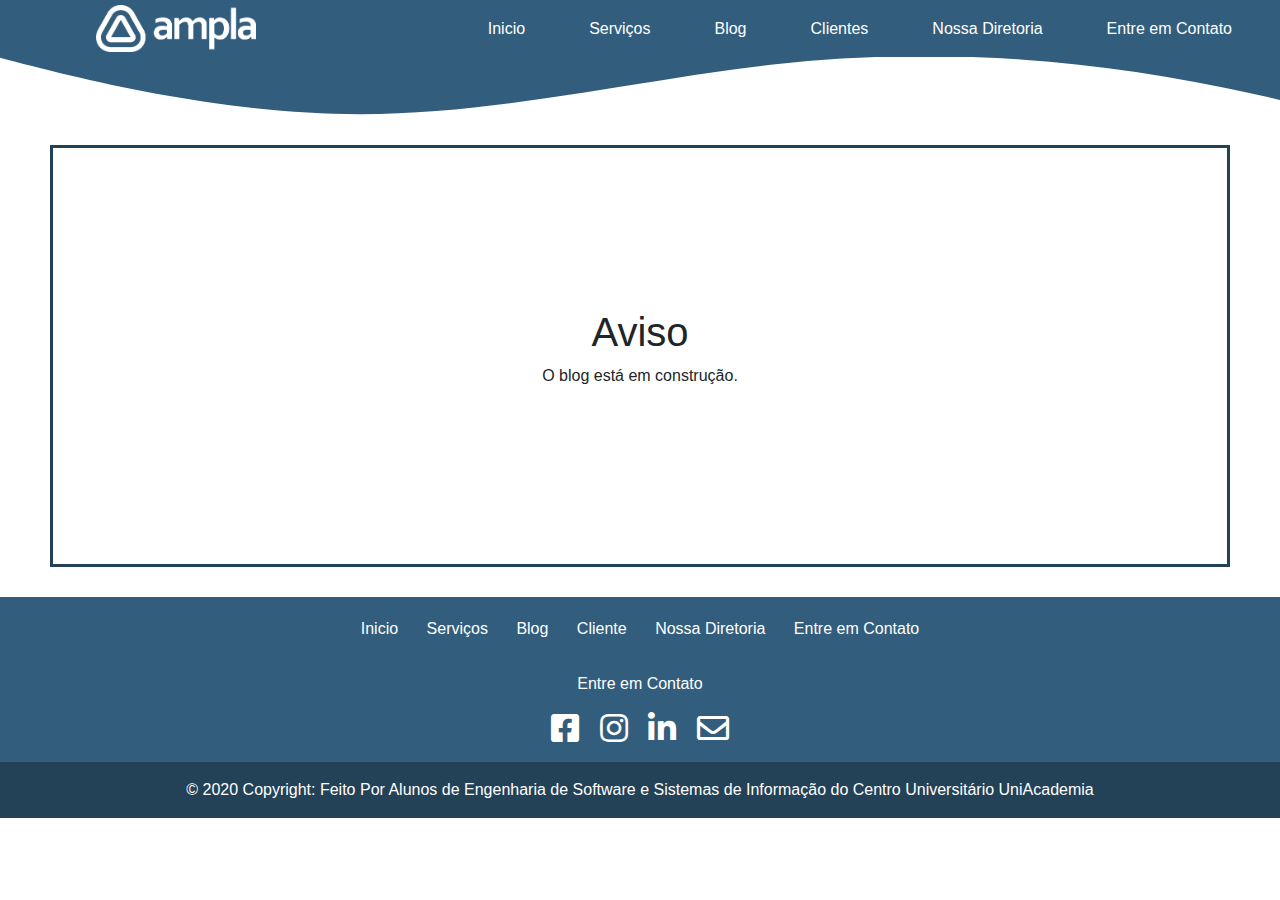
<file: projeto-ampla/blog.html>
<!doctype html>
<html lang="pt-br">
  <head>
    <!-- Required meta tags -->
    <meta charset="utf-8">
    <meta name="viewport" content="width=device-width, initial-scale=1, shrink-to-fit=no">

    <!-- Bootstrap CSS -->
    <link rel="stylesheet" href="css/bootstrap.min.css">
    <link rel="stylesheet" href="css/custom-base.css">
    <link rel="stylesheet" href="https://cdnjs.cloudflare.com/ajax/libs/font-awesome/5.11.2/css/all.css">
    <link rel="stylesheet" href="css/blog.css">
    
    <title>Blog</title>
  </head>
  <body>

    <header class="fixed-top">
        <nav class="navbar navbar-expand-lg navbar-dark py-0">
            <a class="navbar-brand" href="#"><img src="img/logo.png" id="logo" alt=""></a>
            <button class="navbar-toggler" type="button" data-toggle="collapse" data-target="#navbarNav" aria-controls="navbarSupportedContent" aria-expanded="false" aria-label="Toggle navigation">
              <span class="navbar-toggler-icon"></span>
            </button>
            <div class="collapse navbar-collapse justify-content-end" id="navbarNav">
              <ul class="navbar-nav">
                <li class="nav-item mx-4 py-0">
                  <a class="nav-link py-0" href="index.html">Inicio</a>
                </li>
                <li class="nav-item mx-4">
                  <a class="nav-link py-0" href="servico.html">Serviços</a>
                </li>
                <li class="nav-item mx-4">
                  <a class="nav-link py-0" href="blog.html">Blog</a>
                </li>
                <li class="nav-item mx-4 w-1">
                  <a class="nav-link py-0" href="clientes.html">Clientes</a>
                </li>
                <li class="nav-item mx-4 w-1">
                  <a class="nav-link py-0" href="nossaDiretoria.html">Nossa Diretoria</a>
                </li>
                <li class="nav-item mx-4 w-1">
                  <a class="nav-link py-0" href="entreContato.html">Entre em Contato</a>
                </li>
              </ul>
            </div>
          </nav>
          <svg class="svg-menu" xmlns="http://www.w3.org/2000/svg" viewBox="70 50 1030 250"><path fill="#325D7D" fill-opacity="1" d="M0,32L60,48C120,64,240,96,360,96C480,96,600,64,720,53.3C840,43,960,53,1080,80C1200,107,1320,149,1380,170.7L1440,192L1440,0L1380,0C1320,0,1200,0,1080,0C960,0,840,0,720,0C600,0,480,0,360,0C240,0,120,0,60,0L0,0Z"></path></svg>
    </header>
    

    <main class="mx-auto">
      <div class="aviso">
        <h1>Aviso</h1>
        <p>O blog está em construção.</p>
      </div>
    </main>
    <footer>
        <p>
          <a href="index.html">Inicio</a>
          <a href="servico.html">Serviços</a>
          <a href="blog.html">Blog</a>
          <a href="clientes.html">Cliente</a>
          <a href="nossaDiretoria.html">Nossa Diretoria</a>
          <a href="entreContato.html">Entre em Contato</a>
        </p>
        <div class="media-social text-center ">
            <p>Entre em Contato</p>
            <a href="https://www.facebook.com/amplajr/"><i class="fab fa-facebook-square fa-2x mx-2"></i></a>
            <a href="https://instagram.com/amplajr?igshid=kc9h6whijxuz"><i class="fab fa-instagram fa-2x mx-2"></i></a>
            <a href="https://www.linkedin.com/company/amplajr"><i class="fab fa-linkedin-in fa-2x mx-2"></i></a>
            <a href="comercial.amplajr@gmail.com"><i class="far fa-envelope fa-2x mx-2"></i></a>
        </div>
        <div class="footer-copyright text-center py-3">
            © 2020 Copyright:
            <span>Feito Por Alunos de <a href="https://www.uniacademia.edu.br/curso/engenharia-de-software" class="text-white">Engenharia de Software</a> e <a href="https://www.uniacademia.edu.br/curso/sistemas-de-informacao" class="text-white">Sistemas de Informação</a> do Centro Universitário <a href="https://www.uniacademia.edu.br/" class="text-white">UniAcademia</a></span>
        </div>        
    </footer>

    <script src="https://code.jquery.com/jquery-3.5.1.slim.min.js" integrity="sha384-DfXdz2htPH0lsSSs5nCTpuj/zy4C+OGpamoFVy38MVBnE+IbbVYUew+OrCXaRkfj" crossorigin="anonymous"></script>
    <script src="https://cdn.jsdelivr.net/npm/popper.js@1.16.1/dist/umd/popper.min.js" integrity="sha384-9/reFTGAW83EW2RDu2S0VKaIzap3H66lZH81PoYlFhbGU+6BZp6G7niu735Sk7lN" crossorigin="anonymous"></script>
    <script src="js/bootstrap.min.js"></script>
  </body>
</html>
</file>
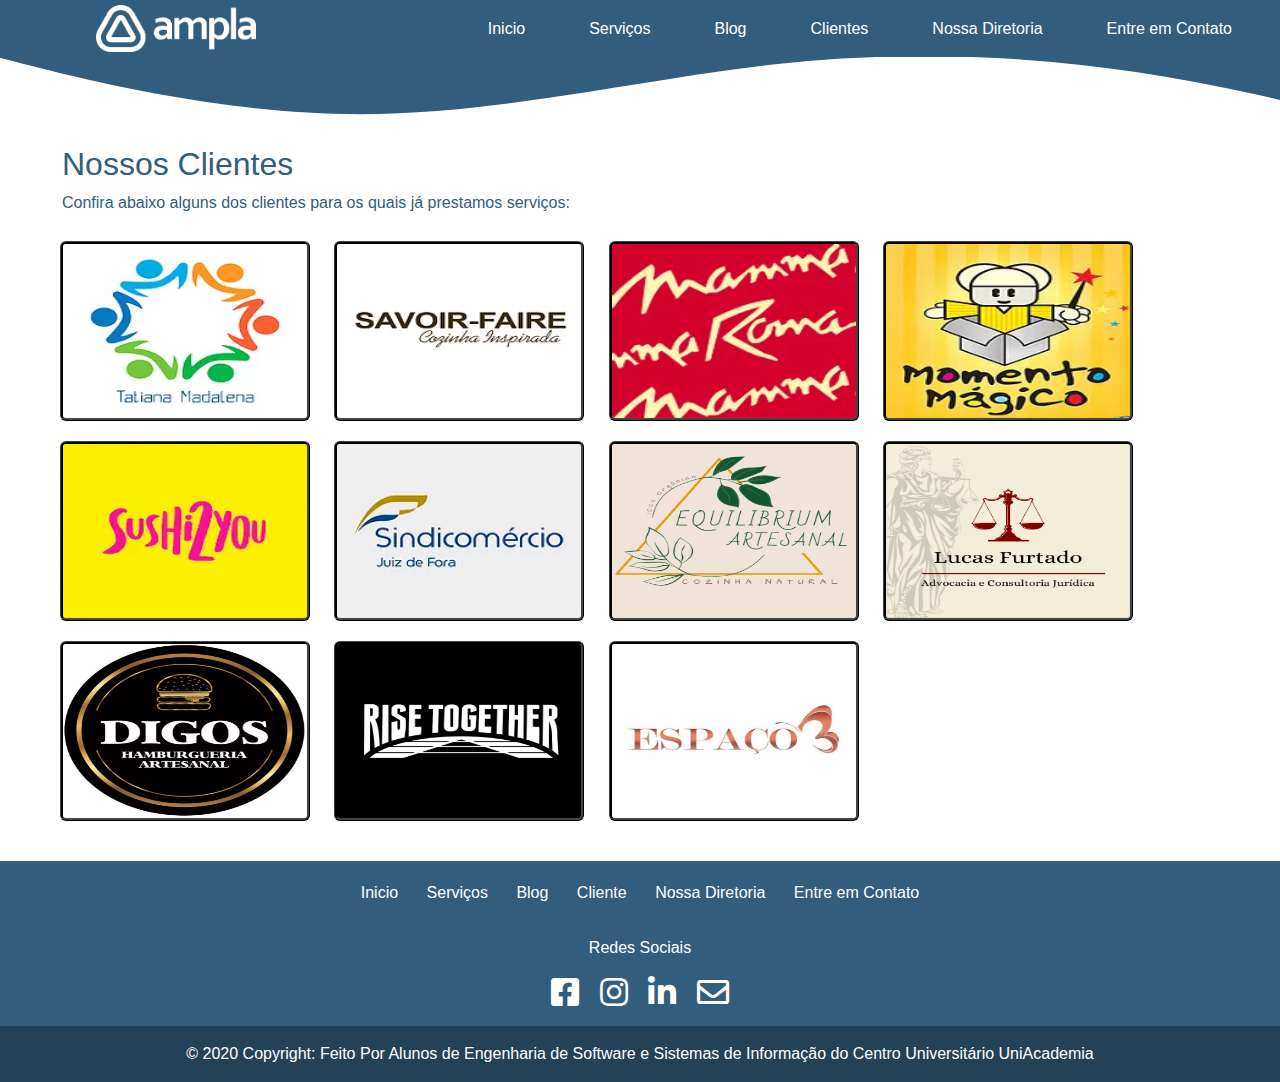
<file: projeto-ampla/clientes.html>
<!doctype html>
<html lang="pt-br">
  <head>
    <!-- Required meta tags -->
    <meta charset="utf-8">
    <meta name="viewport" content="width=device-width, initial-scale=1, shrink-to-fit=no">

    <!-- Bootstrap CSS -->
    <link rel="stylesheet" href="css/bootstrap.min.css">
    <link rel="stylesheet" href="css/custom-base.css">
    <link rel="stylesheet" href="https://cdnjs.cloudflare.com/ajax/libs/font-awesome/5.11.2/css/all.css">
    <link rel="icon" href="icone.jpg"/>

    <title>Ampla Consultoria Jr.</title>
  </head>
  <body>


    <header class="fixed-top">
        <nav class="navbar navbar-expand-lg navbar-dark py-0">
            <a class="navbar-brand" href="#"><img src="img/logo.png" id="logo" alt=""></a>
            <button class="navbar-toggler" type="button" data-toggle="collapse" data-target="#navbarNav" aria-controls="navbarSupportedContent" aria-expanded="false" aria-label="Toggle navigation">
              <span class="navbar-toggler-icon"></span>
            </button>
            <div class="collapse navbar-collapse justify-content-end" id="navbarNav">
              <ul class="navbar-nav">
                <li class="nav-item mx-4 py-0">
                  <a class="nav-link py-0" href="index.html">Inicio</a>
                </li>
                <li class="nav-item mx-4">
                  <a class="nav-link py-0" href="servico.html">Serviços</a>
                </li>
                <li class="nav-item mx-4">
                  <a class="nav-link py-0" href="blog.html">Blog</a>
                </li>
                <li class="nav-item mx-4 w-1">
                  <a class="nav-link py-0" href="clientes.html">Clientes</a>
                </li>
                <li class="nav-item mx-4 w-1">
                  <a class="nav-link py-0" href="nossaDiretoria.html">Nossa Diretoria</a>
                </li>
                <li class="nav-item mx-4 w-1">
                  <a class="nav-link py-0" href="entreContato.html">Entre em Contato</a>
                </li>
              </ul>
            </div>
          </nav>
          <svg class="svg-menu" xmlns="http://www.w3.org/2000/svg" viewBox="70 50 1030 250"><path fill="#325D7D" fill-opacity="1" d="M0,32L60,48C120,64,240,96,360,96C480,96,600,64,720,53.3C840,43,960,53,1080,80C1200,107,1320,149,1380,170.7L1440,192L1440,0L1380,0C1320,0,1200,0,1080,0C960,0,840,0,720,0C600,0,480,0,360,0C240,0,120,0,60,0L0,0Z"></path></svg>
    </header>
    

    <main class="mx-auto">
      <h2 class="textoCliente">Nossos Clientes</h2>
      <p class="textoCliente">Confira abaixo alguns dos clientes para os quais já prestamos serviços:</p>
      <img src="img/download.webp" alt="" class="imagemCliente">
      <img src="img/logo-savoir-faire.webp" alt="" class="imagemCliente">
      <img src="img/mamma.webp" alt="" class="imagemCliente">
      <img src="img/mmfestas_01.webp" alt="" class="imagemCliente">
      <img src="img/s2y.webp" alt="" class="imagemCliente">
      <img src="img/sindi.webp" alt="" class="imagemCliente">
      <img src="img/1ff72026-e452-437b-b4a6-4083334dc9f2.jpg" alt="" class="imagemCliente">
      <img src="img/2bb64a09-dc49-4dd8-ba40-3c721b79edd2.jpg" alt="" class="imagemCliente">
      <img src="img/43f21e04-f7ba-417b-b74d-fff880af8c05.jpg" alt="" class="imagemCliente">
      <img src="img/65aee3f7-ef5e-4a8b-91d1-0147fd37a285.jpg" alt="" class="imagemCliente">
      <img src="img/92984373-ce19-4a29-9b4f-83e48214e184.jpg" alt="" class="imagemCliente">
      
    </main>
    <footer>
        <p>
          <a href="index.html">Inicio</a>
          <a href="servico.htmls">Serviços</a>
          <a href="blog.html">Blog</a>
          <a href="clientes.html">Cliente</a>
          <a href="nossaDiretoria.html">Nossa Diretoria</a>
          <a href="entreContato.html">Entre em Contato</a>
        </p>
        <div class="media-social text-center ">
            <p>Redes Sociais</p>
            <a href="https://www.facebook.com/amplajr/"><i class="fab fa-facebook-square fa-2x mx-2"></i></a>
            <a href="https://instagram.com/amplajr?igshid=kc9h6whijxuz"><i class="fab fa-instagram fa-2x mx-2"></i></a>
            <a href="https://www.linkedin.com/company/amplajr"><i class="fab fa-linkedin-in fa-2x mx-2"></i></a>
            <a href="comercial.amplajr@gmail.com"><i class="far fa-envelope fa-2x mx-2"></i></a>
        </div>
        <div class="footer-copyright text-center py-3">
            © 2020 Copyright:
            <span>Feito Por Alunos de <a href="https://www.uniacademia.edu.br/curso/engenharia-de-software" class="text-white">Engenharia de Software</a> e <a href="https://www.uniacademia.edu.br/curso/sistemas-de-informacao" class="text-white">Sistemas de Informação</a> do Centro Universitário <a href="https://www.uniacademia.edu.br/" class="text-white">UniAcademia</a></span>
        </div>        
    </footer>

    <script src="https://code.jquery.com/jquery-3.5.1.slim.min.js" integrity="sha384-DfXdz2htPH0lsSSs5nCTpuj/zy4C+OGpamoFVy38MVBnE+IbbVYUew+OrCXaRkfj" crossorigin="anonymous"></script>
    <script src="https://cdn.jsdelivr.net/npm/popper.js@1.16.1/dist/umd/popper.min.js" integrity="sha384-9/reFTGAW83EW2RDu2S0VKaIzap3H66lZH81PoYlFhbGU+6BZp6G7niu735Sk7lN" crossorigin="anonymous"></script>
    <script src="js/bootstrap.min.js"></script>
  </body>
</html>
</file>
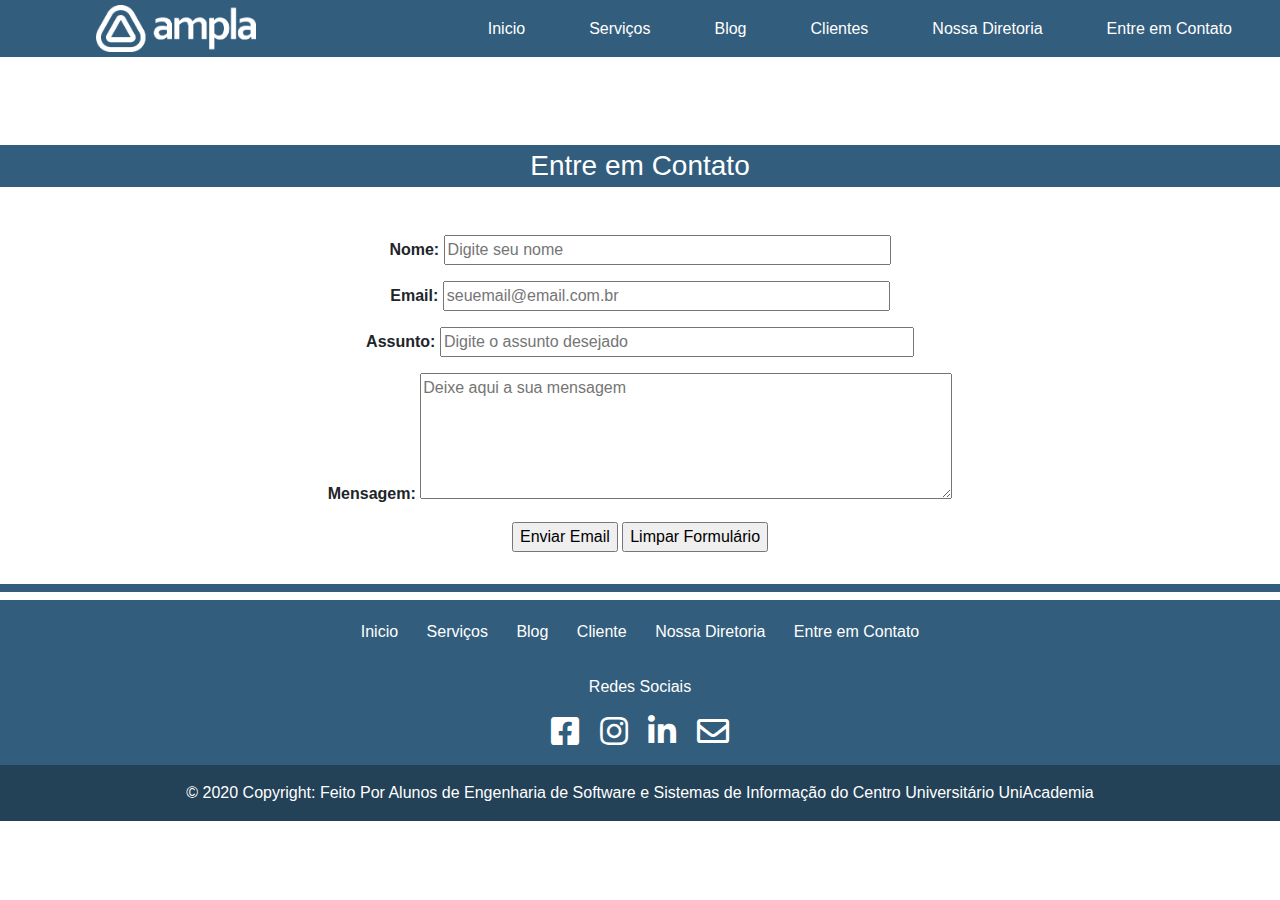
<file: projeto-ampla/entreContato.html>
<!doctype html>
<html lang="pt-br">
  <head>
    <!-- Required meta tags -->
    <meta charset="utf-8">
    <meta name="viewport" content="width=device-width, initial-scale=1, shrink-to-fit=no">

    <!-- Bootstrap CSS -->
    <link rel="stylesheet" href="css/bootstrap.min.css">
    <link rel="stylesheet" href="css/custom-base.css">
    <link rel="stylesheet" href="https://cdnjs.cloudflare.com/ajax/libs/font-awesome/5.11.2/css/all.css">
    <link rel="icon" href="icone.jpg"/>

    <title>Ampla - Entre em Contato</title>
  </head>
  <body>


    <header class="fixed-top">
        <nav class="navbar navbar-expand-lg navbar-dark py-0">
            <a class="navbar-brand" href="#"><img src="img/logo.png" id="logo" alt=""></a>
            <button class="navbar-toggler" type="button" data-toggle="collapse" data-target="#navbarNav" aria-controls="navbarSupportedContent" aria-expanded="false" aria-label="Toggle navigation">
              <span class="navbar-toggler-icon"></span>
            </button>
            <div class="collapse navbar-collapse justify-content-end" id="navbarNav">
              <ul class="navbar-nav">
                <li class="nav-item mx-4 py-0">
                  <a class="nav-link py-0" href="index.html">Inicio</a>
                </li>
                <li class="nav-item mx-4">
                  <a class="nav-link py-0" href="servico.html">Serviços</a>
                </li>
                <li class="nav-item mx-4">
                  <a class="nav-link py-0" href="blog.html">Blog</a>
                </li>
                <li class="nav-item mx-4 w-1">
                  <a class="nav-link py-0" href="clientes.html">Clientes</a>
                </li>
                <li class="nav-item mx-4 w-1">
                  <a class="nav-link py-0" href="nossaDiretoria.html">Nossa Diretoria</a>
                </li>
                <li class="nav-item mx-4 w-1">
                  <a class="nav-link py-0" href="entreContato.html">Entre em Contato</a>
                </li>
              </ul>
            </div>
          </nav>          
    </header>
    

    <main class="mx-auto">
      
    </main>
    <div style="margin: 0px; float: center; text-align: justify;">
    <h3 style="color: rgb(255, 255, 255); text-align: center; padding: 4px 0px; background-color: rgb(50, 93, 125);">Entre em Contato</h3> 
   
  
</div>
<br>
<div class="text-center py-3" >

  <form name="formulario" method="post">
    <p><b>Nome:</b>
    <input type=text name="nome" placeholder="Digite seu nome" size="45"></p>
    <p><b>Email:</b>
    <input type="email" name="email" placeholder="seuemail@email.com.br" size="45"></p>
    <p><b>Assunto:</b>
    <input type=text name="assunto" placeholder="Digite o assunto desejado" size="48"></p>
    <p><b>Mensagem:</b>
    <textarea name="Mensagem" rows="5" cols="55" wrap="virtual" placeholder="Deixe aqui a sua mensagem"></textarea></p>
    <p><input type="submit" class="enviar" value="Enviar Email"> 
       <input type="reset" class="limpar" value="Limpar Formulário"></p>
  </form>

</div>
    <h3 style="color:rgb(50, 93, 125); padding: 4px 0px; background-color: rgb(50, 93, 125);"></h3> 

    <footer>
        <p>
          <a href="index.html">Inicio</a>
          <a href="servico.html">Serviços</a>
          <a href="blog.html">Blog</a>
          <a href="clientes.html">Cliente</a>
          <a href="nossaDiretoria.html">Nossa Diretoria</a>
          <a href="entreContato.html">Entre em Contato</a>
        </p>
        <div class="media-social text-center ">
            <p>Redes Sociais</p>
            <a href="https://www.facebook.com/amplajr/"><i class="fab fa-facebook-square fa-2x mx-2"></i></a>
            <a href="https://instagram.com/amplajr?igshid=kc9h6whijxuz"><i class="fab fa-instagram fa-2x mx-2"></i></a>
            <a href="https://www.linkedin.com/company/amplajr"><i class="fab fa-linkedin-in fa-2x mx-2"></i></a>
            <a href="comercial.amplajr@gmail.com"><i class="far fa-envelope fa-2x mx-2"></i></a>
        </div>
        <div class="footer-copyright text-center py-3">
            © 2020 Copyright:
            <span>Feito Por Alunos de <a href="https://www.uniacademia.edu.br/curso/engenharia-de-software" class="text-white">Engenharia de Software</a> e <a href="https://www.uniacademia.edu.br/curso/sistemas-de-informacao" class="text-white">Sistemas de Informação</a> do Centro Universitário <a href="https://www.uniacademia.edu.br/" class="text-white">UniAcademia</a></span>
        </div>        
    </footer>

    <script src="https://code.jquery.com/jquery-3.5.1.slim.min.js" integrity="sha384-DfXdz2htPH0lsSSs5nCTpuj/zy4C+OGpamoFVy38MVBnE+IbbVYUew+OrCXaRkfj" crossorigin="anonymous"></script>
    <script src="https://cdn.jsdelivr.net/npm/popper.js@1.16.1/dist/umd/popper.min.js" integrity="sha384-9/reFTGAW83EW2RDu2S0VKaIzap3H66lZH81PoYlFhbGU+6BZp6G7niu735Sk7lN" crossorigin="anonymous"></script>
    <script src="js/bootstrap.min.js"></script>
  </body>
</html>
</file>
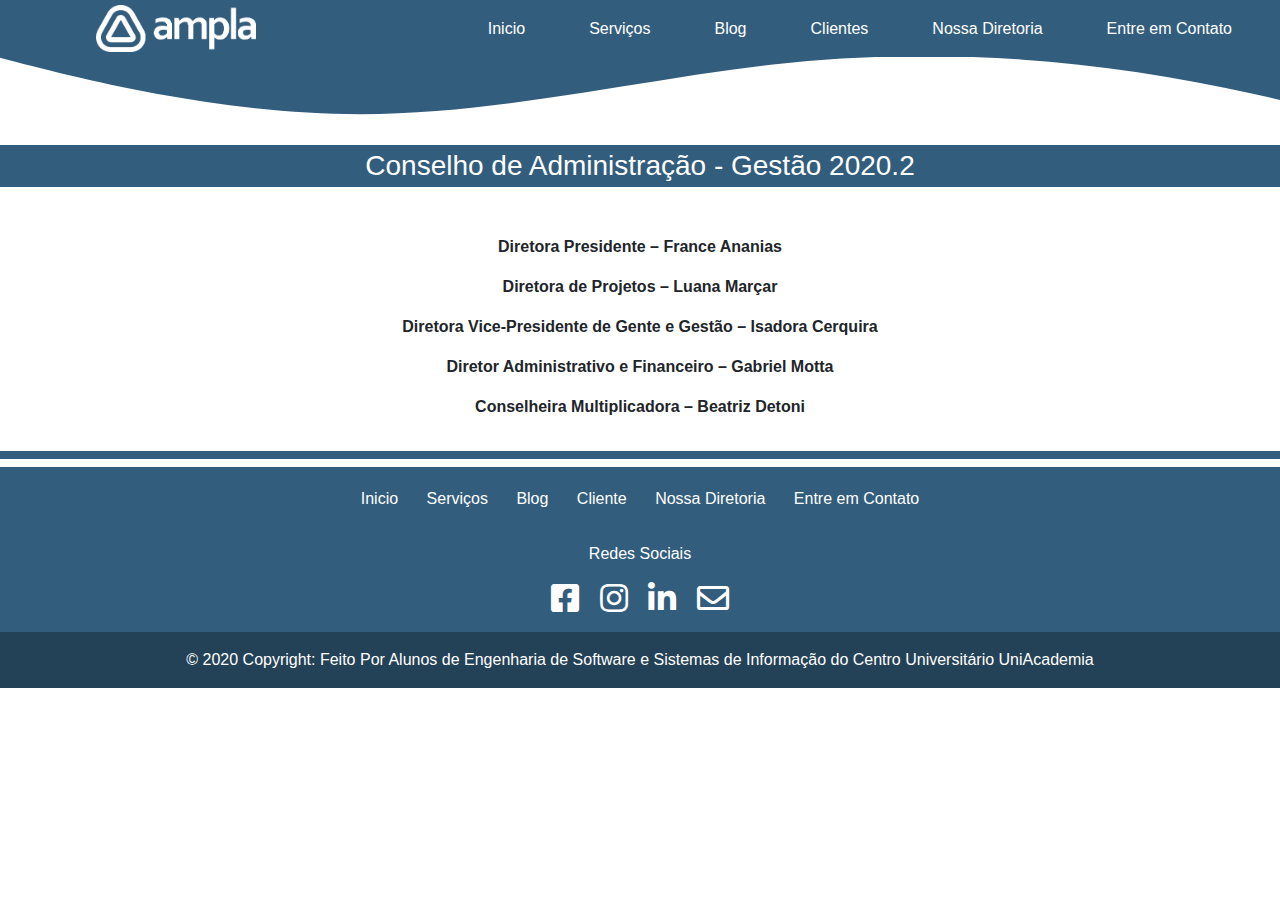
<file: projeto-ampla/nossaDiretoria.html>
<!doctype html>
<html lang="pt-br">
  <head>
    <!-- Required meta tags -->
    <meta charset="utf-8">
    <meta name="viewport" content="width=device-width, initial-scale=1, shrink-to-fit=no">

    <!-- Bootstrap CSS -->
    <link rel="stylesheet" href="css/bootstrap.min.css">
    <link rel="stylesheet" href="css/custom-base.css">
    <link rel="stylesheet" href="https://cdnjs.cloudflare.com/ajax/libs/font-awesome/5.11.2/css/all.css">
    <link rel="icon" href="icone.jpg"/>

    <title>Ampla - Nossa Diretoria</title>
  </head>
  <body>


    <header class="fixed-top">
        <nav class="navbar navbar-expand-lg navbar-dark py-0">
            <a class="navbar-brand" href="#"><img src="img/logo.png" id="logo" alt=""></a>
            <button class="navbar-toggler" type="button" data-toggle="collapse" data-target="#navbarNav" aria-controls="navbarSupportedContent" aria-expanded="false" aria-label="Toggle navigation">
              <span class="navbar-toggler-icon"></span>
            </button>
            <div class="collapse navbar-collapse justify-content-end" id="navbarNav">
              <ul class="navbar-nav">
                <li class="nav-item mx-4 py-0">
                  <a class="nav-link py-0" href="index.html">Inicio</a>
                </li>
                <li class="nav-item mx-4">
                  <a class="nav-link py-0" href="servico.html">Serviços</a>
                </li>
                <li class="nav-item mx-4">
                  <a class="nav-link py-0" href="blog.html">Blog</a>
                </li>
                <li class="nav-item mx-4 w-1">
                  <a class="nav-link py-0" href="clientes.html">Clientes</a>
                </li>
                <li class="nav-item mx-4 w-1">
                  <a class="nav-link py-0" href="nossaDiretoria.html">Nossa Diretoria</a>
                </li>
                <li class="nav-item mx-4 w-1">
                  <a class="nav-link py-0" href="entreContato.html">Entre em Contato</a>
                </li>
              </ul>
            </div>
          </nav>
          <svg class="svg-menu" xmlns="http://www.w3.org/2000/svg" viewBox="70 50 1030 250"><path fill="#325D7D" fill-opacity="1" d="M0,32L60,48C120,64,240,96,360,96C480,96,600,64,720,53.3C840,43,960,53,1080,80C1200,107,1320,149,1380,170.7L1440,192L1440,0L1380,0C1320,0,1200,0,1080,0C960,0,840,0,720,0C600,0,480,0,360,0C240,0,120,0,60,0L0,0Z"></path></svg>
    </header>
    

    <main class="mx-auto">
      
    </main>
    <div style="margin: 0px; float: center; text-align: justify;">
    <h3 style="color: rgb(255, 255, 255); text-align: center; padding: 4px 0px; background-color: rgb(50, 93, 125);">Conselho de Administração - Gestão 2020.2</h3> 
   
  
</div>
<br>
<div class="text-center py-3">
<span>
    <p><strong>Diretora Presidente – France Ananias</strong> </p>
    <p><strong>Diretora de Projetos – Luana Marçar</strong> </p>
    <p><strong>Diretora Vice-Presidente de Gente e Gestão – Isadora Cerquira</strong></p> 
    <p><strong>Diretor Administrativo e Financeiro – Gabriel Motta</strong> </p>
    <p><strong>Conselheira Multiplicadora – Beatriz Detoni</strong> </p>
    
</span>  
</div>
    <h3 style="color:rgb(50, 93, 125); padding: 4px 0px; background-color: rgb(50, 93, 125);"></h3> 

    <footer>
        <p>
          <a href="index.html">Inicio</a>
          <a href="servico.html">Serviços</a>
          <a href="blog.html">Blog</a>
          <a href="clientes.html">Cliente</a>
          <a href="nossaDiretoria.html">Nossa Diretoria</a>
          <a href="entreContato.html">Entre em Contato</a>
        </p>
        <div class="media-social text-center ">
            <p>Redes Sociais</p>
            <a href="https://www.facebook.com/amplajr/"><i class="fab fa-facebook-square fa-2x mx-2"></i></a>
            <a href="https://instagram.com/amplajr?igshid=kc9h6whijxuz"><i class="fab fa-instagram fa-2x mx-2"></i></a>
            <a href="https://www.linkedin.com/company/amplajr"><i class="fab fa-linkedin-in fa-2x mx-2"></i></a>
            <a href="comercial.amplajr@gmail.com"><i class="far fa-envelope fa-2x mx-2"></i></a>
        </div>
        <div class="footer-copyright text-center py-3">
            © 2020 Copyright:
            <span>Feito Por Alunos de <a href="https://www.uniacademia.edu.br/curso/engenharia-de-software" class="text-white">Engenharia de Software</a> e <a href="https://www.uniacademia.edu.br/curso/sistemas-de-informacao" class="text-white">Sistemas de Informação</a> do Centro Universitário <a href="https://www.uniacademia.edu.br/" class="text-white">UniAcademia</a></span>
        </div>        
    </footer>

    <script src="https://code.jquery.com/jquery-3.5.1.slim.min.js" integrity="sha384-DfXdz2htPH0lsSSs5nCTpuj/zy4C+OGpamoFVy38MVBnE+IbbVYUew+OrCXaRkfj" crossorigin="anonymous"></script>
    <script src="https://cdn.jsdelivr.net/npm/popper.js@1.16.1/dist/umd/popper.min.js" integrity="sha384-9/reFTGAW83EW2RDu2S0VKaIzap3H66lZH81PoYlFhbGU+6BZp6G7niu735Sk7lN" crossorigin="anonymous"></script>
    <script src="js/bootstrap.min.js"></script>
  </body>
</html>
</file>
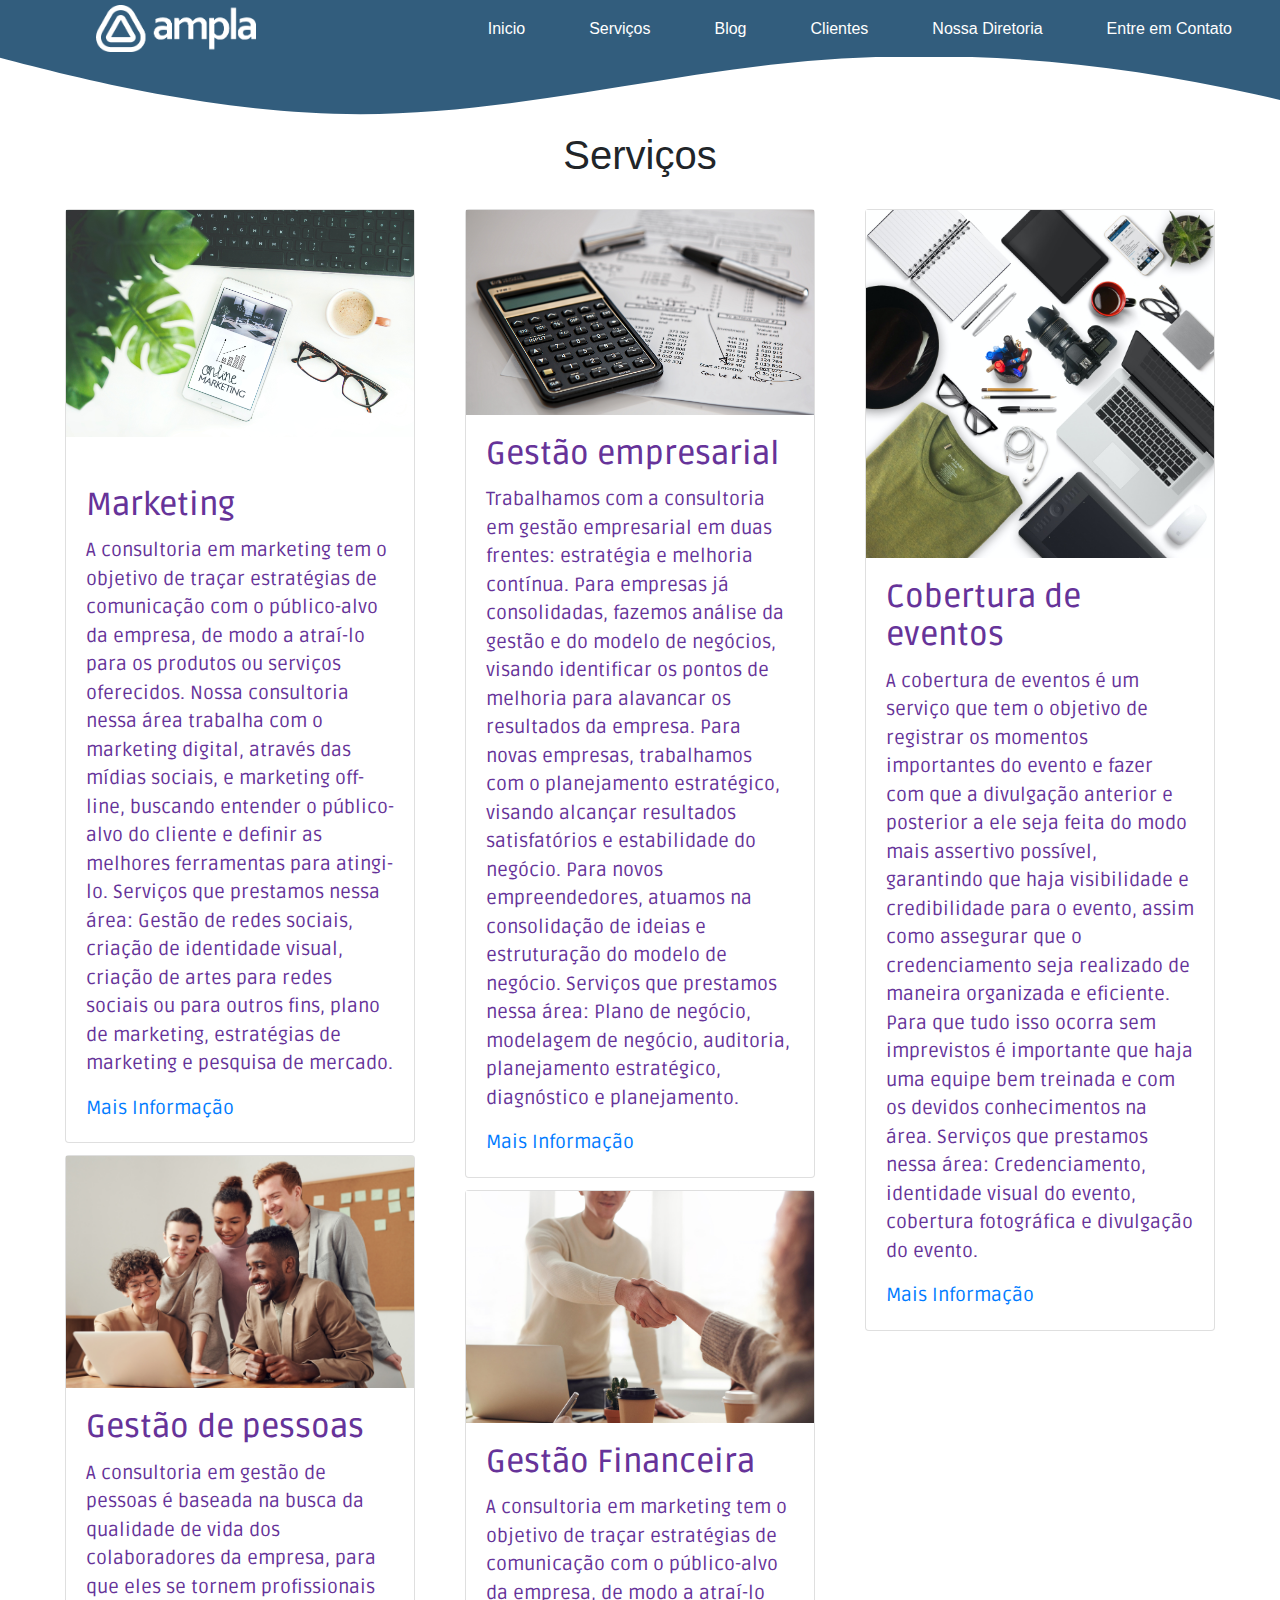
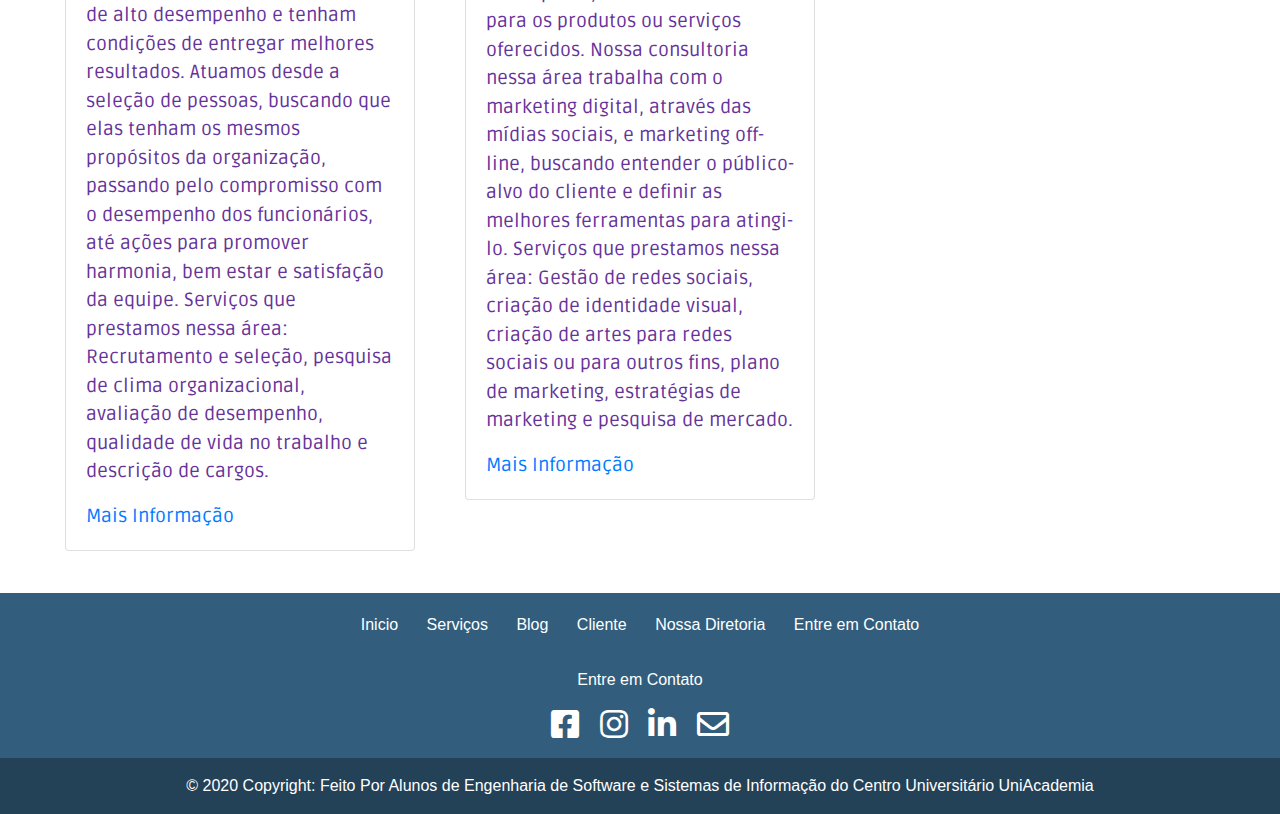
<file: projeto-ampla/servico.html>
<!doctype html>
<html lang="pt-br">
  <head>
    <!-- Required meta tags -->
    <meta charset="utf-8">
    <meta name="viewport" content="width=device-width, initial-scale=1, shrink-to-fit=no">

    <!-- Bootstrap CSS -->
    <link rel="stylesheet" href="css/bootstrap.min.css">
    <link rel="stylesheet" href="css/custom-base.css">
    <link rel="stylesheet" href="css/servico-style.css">
    <link rel="stylesheet" href="https://cdnjs.cloudflare.com/ajax/libs/font-awesome/5.11.2/css/all.css">
    <link rel="icon" href="icone.jpg"/>

    <title>Ampla Consultoria Jr.</title>
  </head>
  <body>


    <header class="fixed-top">
        <nav class="navbar navbar-expand-lg navbar-dark py-0">
            <a class="navbar-brand" href="#"><img src="img/logo.png" id="logo" alt=""></a>
            <button class="navbar-toggler" type="button" data-toggle="collapse" data-target="#navbarNav" aria-controls="navbarSupportedContent" aria-expanded="false" aria-label="Toggle navigation">
              <span class="navbar-toggler-icon"></span>
            </button>
            <div class="collapse navbar-collapse justify-content-end" id="navbarNav">
              <ul class="navbar-nav">
                <li class="nav-item mx-4 py-0">
                  <a class="nav-link py-0" href="index.html">Inicio</a>
                </li>
                <li class="nav-item mx-4">
                  <a class="nav-link py-0" href="servico.html">Serviços</a>
                </li>
                <li class="nav-item mx-4">
                  <a class="nav-link py-0" href="blog.html">Blog</a>
                </li>
                <li class="nav-item mx-4 w-1">
                  <a class="nav-link py-0" href="clientes.html">Clientes</a>
                </li>
                <li class="nav-item mx-4 w-1">
                  <a class="nav-link py-0" href="nossaDiretoria.html">Nossa Diretoria</a>
                </li>
                <li class="nav-item mx-4 w-1">
                  <a class="nav-link py-0" href="entreContato.html">Entre em Contato</a>
                </li>
              </ul>
            </div>
          </nav>
          <svg class="svg-menu" xmlns="http://www.w3.org/2000/svg" viewBox="70 50 1030 250">
      <path fill="#325D7D" fill-opacity="1"
        d="M0,32L60,48C120,64,240,96,360,96C480,96,600,64,720,53.3C840,43,960,53,1080,80C1200,107,1320,149,1380,170.7L1440,192L1440,0L1380,0C1320,0,1200,0,1080,0C960,0,840,0,720,0C600,0,480,0,360,0C240,0,120,0,60,0L0,0Z">
      </path>
    </svg>
    </header>
    
    <!--inicio do TITULO  -->


    <div class="text-center" >
      <p>
        <h1>Serviços</h1>
      </p>
    </div>


    <!--fim do TITULO  -->



    <!-- Inico do CONTEUDO  -->
    <main class="mx-auto">

    <div class="card-columns">
      
        <div class="container ">
          <div class="card">
            <img class=" img-fluid" src="img/pexels-dominika-roseclay-905163.jpg" alt="Marketing">
            <div class="card-body">
              <div>
                <br>
                <h2 class="card-title">Marketing</h2>
                <p class="card-text">
                  A consultoria em marketing tem o objetivo de
                  traçar estratégias de comunicação com o público-alvo da empresa,
                  de modo a atraí-lo para os produtos ou serviços oferecidos. Nossa 
                  consultoria nessa área trabalha com o marketing digital, através das
                    mídias sociais, e marketing off-line, buscando entender o público-alvo 
                    do cliente e definir as melhores ferramentas para atingi-lo. 
                  Serviços que prestamos nessa área: Gestão de redes sociais, criação de 
                  identidade visual, criação de artes para redes sociais ou para outros fins, 
                  plano de marketing, estratégias de marketing e pesquisa de mercado. 
                </p>
                <a href="entreContato.html">Mais Informação</a>
              </div>
            </div>
          </div>
        </div>


        <div class="container">
          <div class="card">
              <img class="img-fluid" src="img/pexels-fauxels-3182812.jpg" alt="Gestão_de_pessoas">
            <div class="card-body">
              <div>
                <h2 class="card-title">Gestão de pessoas</h2>
                <p class="card-text">
                  A consultoria em gestão de pessoas é baseada na busca da qualidade de vida
                  dos colaboradores da empresa, para que eles se tornem profissionais de alto
                  desempenho e tenham condições de entregar melhores resultados. Atuamos desde 
                  a seleção de pessoas, buscando que elas tenham os mesmos propósitos da organização,
                  passando pelo compromisso com o desempenho dos funcionários, até ações para promover 
                  harmonia, bem estar e satisfação da equipe. 
                  Serviços que prestamos nessa área: Recrutamento e seleção, pesquisa de clima organizacional,
                  avaliação de desempenho, qualidade de vida no trabalho e descrição de cargos. 
                </p>
                <a href="entreContato.html">Mais Informação</a>
              </div>
            </div>
          </div>
        </div>



        <div class="container">
          <div class="card">        
              <img  class="img-fluid" src="img/pexels-pixabay-53621.jpg" alt="">
            <div class="card-body">
              <div>
                <h2 class="card-title">Gestão empresarial</h2>
                <p class="card-text">
                    Trabalhamos com a consultoria em gestão empresarial em duas frentes: estratégia 
                    e melhoria contínua. Para empresas já consolidadas, fazemos análise da gestão e do
                    modelo de negócios, visando identificar os pontos de melhoria para alavancar os 
                    resultados da empresa. Para novas empresas, trabalhamos com o planejamento estratégico,
                    visando alcançar resultados satisfatórios e estabilidade do negócio. Para novos empreendedores, 
                    atuamos na consolidação de ideias e estruturação do modelo de negócio.  
                    Serviços que prestamos nessa área: Plano de negócio, modelagem de negócio, auditoria, 
                    planejamento estratégico, diagnóstico e planejamento.
                </p>
                <a href="entreContato.html">Mais Informação</a>
              </div>
            </div>
          </div>
        </div>


        <div class="container">
          <div class="card">
              <img class="img-fluid" src="img/pexels-fauxels-3184465.jpg" alt="Gestão Financeira">
            <div class="card-body">
              <div>
                <h2 class="card-title">Gestão Financeira</h2>
                <p class="card-text">
                  A consultoria em marketing tem o objetivo de
                  traçar estratégias de comunicação com o público-alvo da empresa,
                  de modo a atraí-lo para os produtos ou serviços oferecidos. Nossa 
                  consultoria nessa área trabalha com o marketing digital, através das
                    mídias sociais, e marketing off-line, buscando entender o público-alvo 
                    do cliente e definir as melhores ferramentas para atingi-lo. 
                  Serviços que prestamos nessa área: Gestão de redes sociais, criação de 
                  identidade visual, criação de artes para redes sociais ou para outros fins, 
                  plano de marketing, estratégias de marketing e pesquisa de mercado. 
                </p>
                <a href="entreContato.html">Mais Informação</a>
              </div>
            </div>
          </div>
        </div>


        <div class="container">
          <div class="card">
              <img class="img-fluid" src="img/pexels-ovan-62689.jpg" alt="Cobertura de eventos">
            <div class="card-body">
              <div>
                <h2 class="card-title">Cobertura de eventos</h2>
                <p class="card-text">
                    A cobertura de eventos é um serviço que tem o objetivo de registrar os momentos importantes do evento e
                    fazer com que a divulgação anterior e posterior a ele seja feita do modo mais assertivo possível, 
                    garantindo que haja visibilidade e credibilidade para o evento, assim como assegurar que o credenciamento 
                    seja realizado de maneira organizada e eficiente. Para que tudo isso ocorra sem imprevistos é importante 
                    que haja uma equipe bem treinada e com os devidos conhecimentos na área. 

                    Serviços que prestamos nessa área: Credenciamento, identidade visual do evento, 
                    cobertura fotográfica e divulgação do evento. 
                </p>
                <a href="entreContato.html">Mais Informação</a>
              </div>
            </div>
          </div>
        </div> 


    </div>

    </main>


    <!-- Fim do CONTEUDO -->

   





    <footer>
        <p>
          <a href="index.html">Inicio</a>
          <a href="servico.html">Serviços</a>
          <a href="blog.html">Blog</a>
          <a href="clientes.html">Cliente</a>
          <a href="nossaDiretoria.html">Nossa Diretoria</a>
          <a href="entreEmContato.html">Entre em Contato</a>
        </p>
        <div class="media-social text-center ">
            <p>Entre em Contato</p>
            <a href="https://www.facebook.com/amplajr/"><i class="fab fa-facebook-square fa-2x mx-2"></i></a>
            <a href="https://instagram.com/amplajr?igshid=kc9h6whijxuz"><i class="fab fa-instagram fa-2x mx-2"></i></a>
            <a href="https://www.linkedin.com/company/amplajr"><i class="fab fa-linkedin-in fa-2x mx-2"></i></a>
            <a href="comercial.amplajr@gmail.com"><i class="far fa-envelope fa-2x mx-2"></i></a>
        </div>
        <div class="footer-copyright text-center py-3">
            © 2020 Copyright:
            <span>Feito Por Alunos de <a href="https://www.uniacademia.edu.br/curso/engenharia-de-software" class="text-white">Engenharia de Software</a> e <a href="https://www.uniacademia.edu.br/curso/sistemas-de-informacao" class="text-white">Sistemas de Informação</a> do Centro Universitário <a href="https://www.uniacademia.edu.br/" class="text-white">UniAcademia</a></span>
        </div>        
    </footer>

    <script src="https://code.jquery.com/jquery-3.5.1.slim.min.js" integrity="sha384-DfXdz2htPH0lsSSs5nCTpuj/zy4C+OGpamoFVy38MVBnE+IbbVYUew+OrCXaRkfj" crossorigin="anonymous"></script>
    <script src="https://cdn.jsdelivr.net/npm/popper.js@1.16.1/dist/umd/popper.min.js" integrity="sha384-9/reFTGAW83EW2RDu2S0VKaIzap3H66lZH81PoYlFhbGU+6BZp6G7niu735Sk7lN" crossorigin="anonymous"></script>
    <script src="js/bootstrap.min.js"></script>
  </body>
</html>
</file>
<file: projeto-ampla/css/custom-base.css>
body{
    overflow-x: hidden;
    padding-top: 115px;
}
nav, footer{
    background: #325D7D;
}
header ul{
    margin: 0;
}
#logo{
    width: 160px;
}

.media-social{
    padding: 15px 0;
}
.footer-copyright{
    background: #234157;
}
.navbar-dark .navbar-toggler-icon{
    background-image: url("data:image/svg+xml,%3csvg xmlns='http://www.w3.org/2000/svg' width='30' height='30' viewBox='0 0 30 30'%3e%3cpath stroke='rgba%28255, 255, 255, 64%29' stroke-linecap='round' stroke-miterlimit='10' stroke-width='2' d='M4 7h22M4 15h22M4 23h22'/%3e%3c/svg%3e");
}
.navbar-dark .navbar-toggler, .navbar-dark .navbar-nav .nav-link, .navbar-dark .navbar-nav .nav-link:hover, footer, i, i:hover{
    border-color: white;
    color: white;
}
header nav .nav-link{
    color: white;
}
main{
    margin: 30px 0;
    padding: 0 50px;
}
.textoCliente {
    color: #325D7D;
    margin-left: 12px;
}
.tituloCliente {
    color: #325D7D;
    margin-left: auto;
}
.imagemCliente {
    width: 250px;
    height: 180px;
    border-style: ridge;
    border-color: #414643;
    border-radius: 6px;
    margin: 10px;
}
.svg-menu{
    display: block;
}
.navbar-brand{
    margin-left: 80px;
}

footer{
    text-align: center;
    padding-top: 20px;
}
footer > p a{
    color: white;
    display: inline-block;
    margin: 0 12px;
}
footer > p a:hover{
    color: white;
}
</file>
<file: projeto-ampla/css/blog.css>
.aviso{
    border: 3px solid #234157;
    text-align: center;
    padding: 160px 0;
}
</file>
<file: projeto-ampla/css/servico-style.css>
@import url('https://fonts.googleapis.com/css2?family=Ruda:wght@800&display=swap');


main  {
    font-family:'Ruda';
    color: rebeccapurple;
    font-size: 19px;
}





/* .card-img { */
    /* transition: all 0.5s ease; */
    /* -webkit-filter: blur(0px); Chrome, Safari, Opera */
    /* filter: blur(0px); */
/* } */

/* .card:hover > *:not(.card-img-overlay) { */
    /* transition: all 0.5s ease; */
    /* -webkit-filter: blur(7px); Chrome, Safari, Opera */
    /* filter: blur(5px); */
/* } */
</file>
